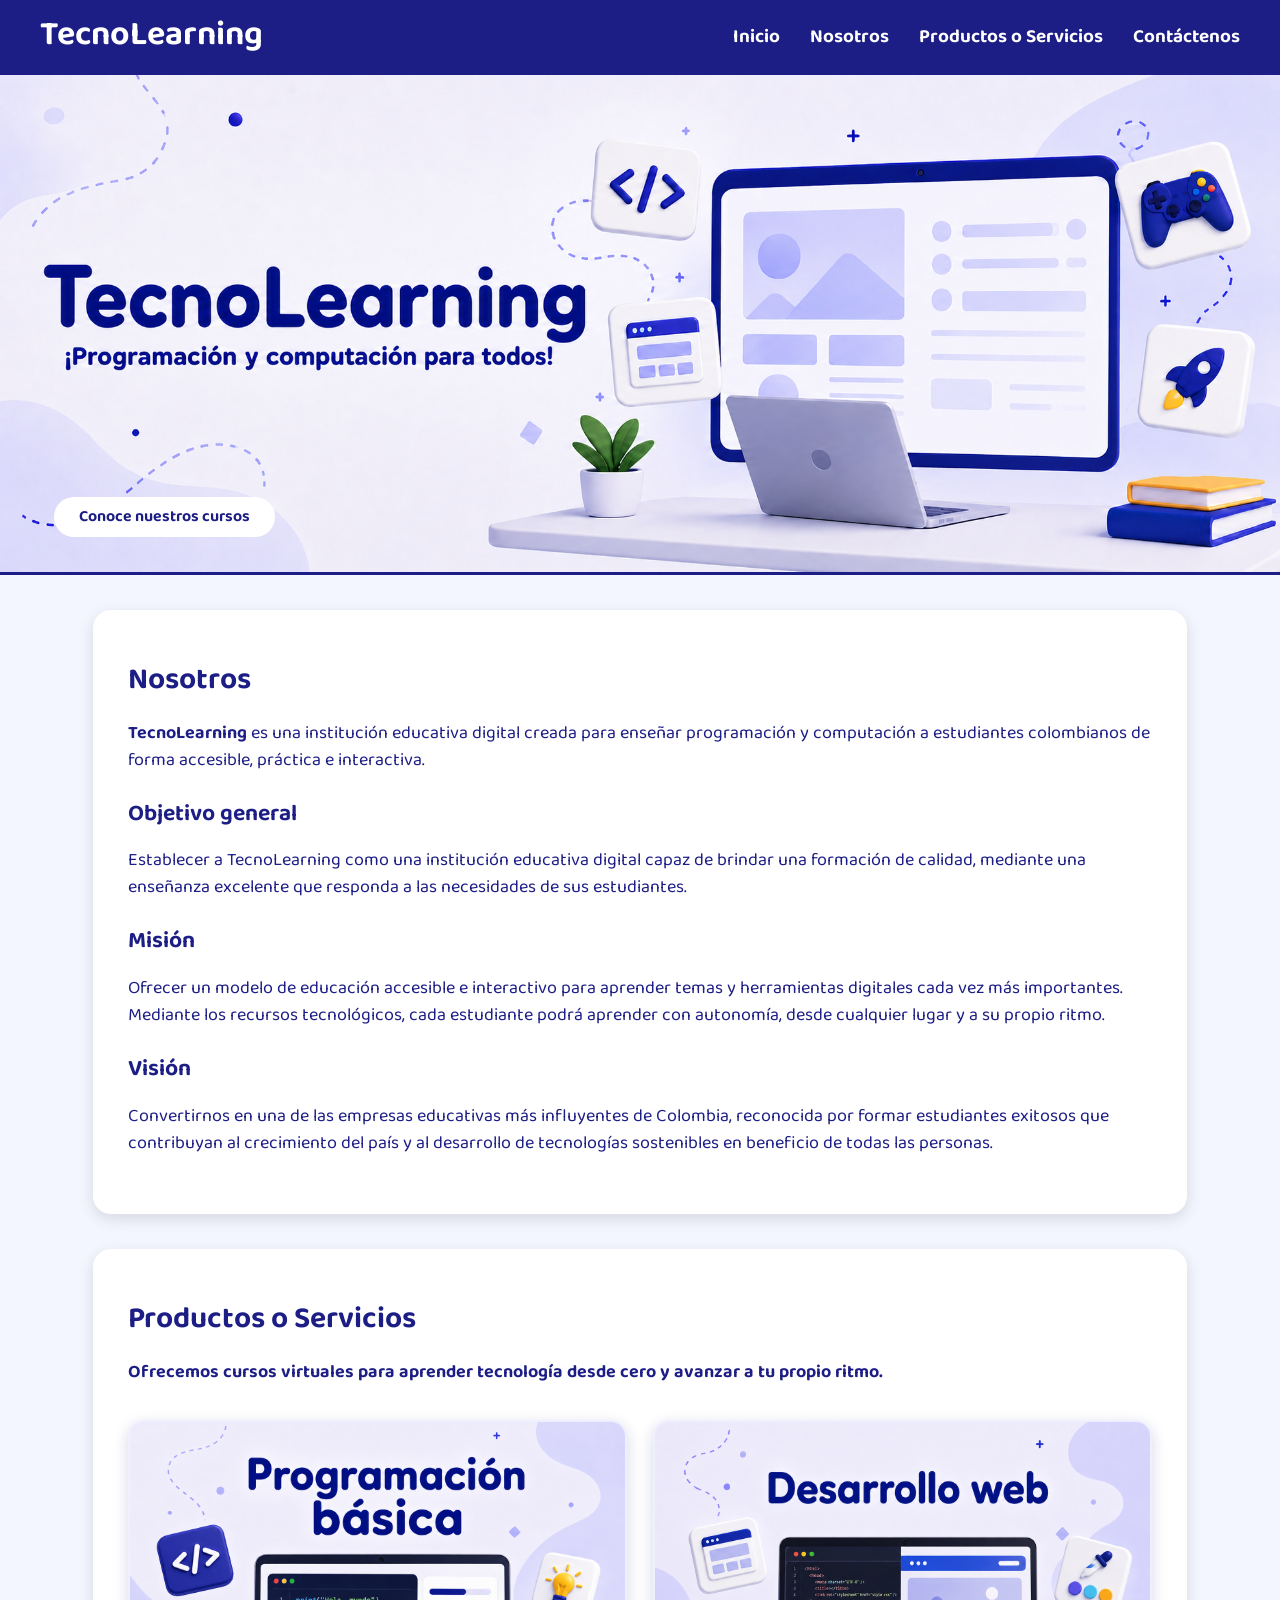
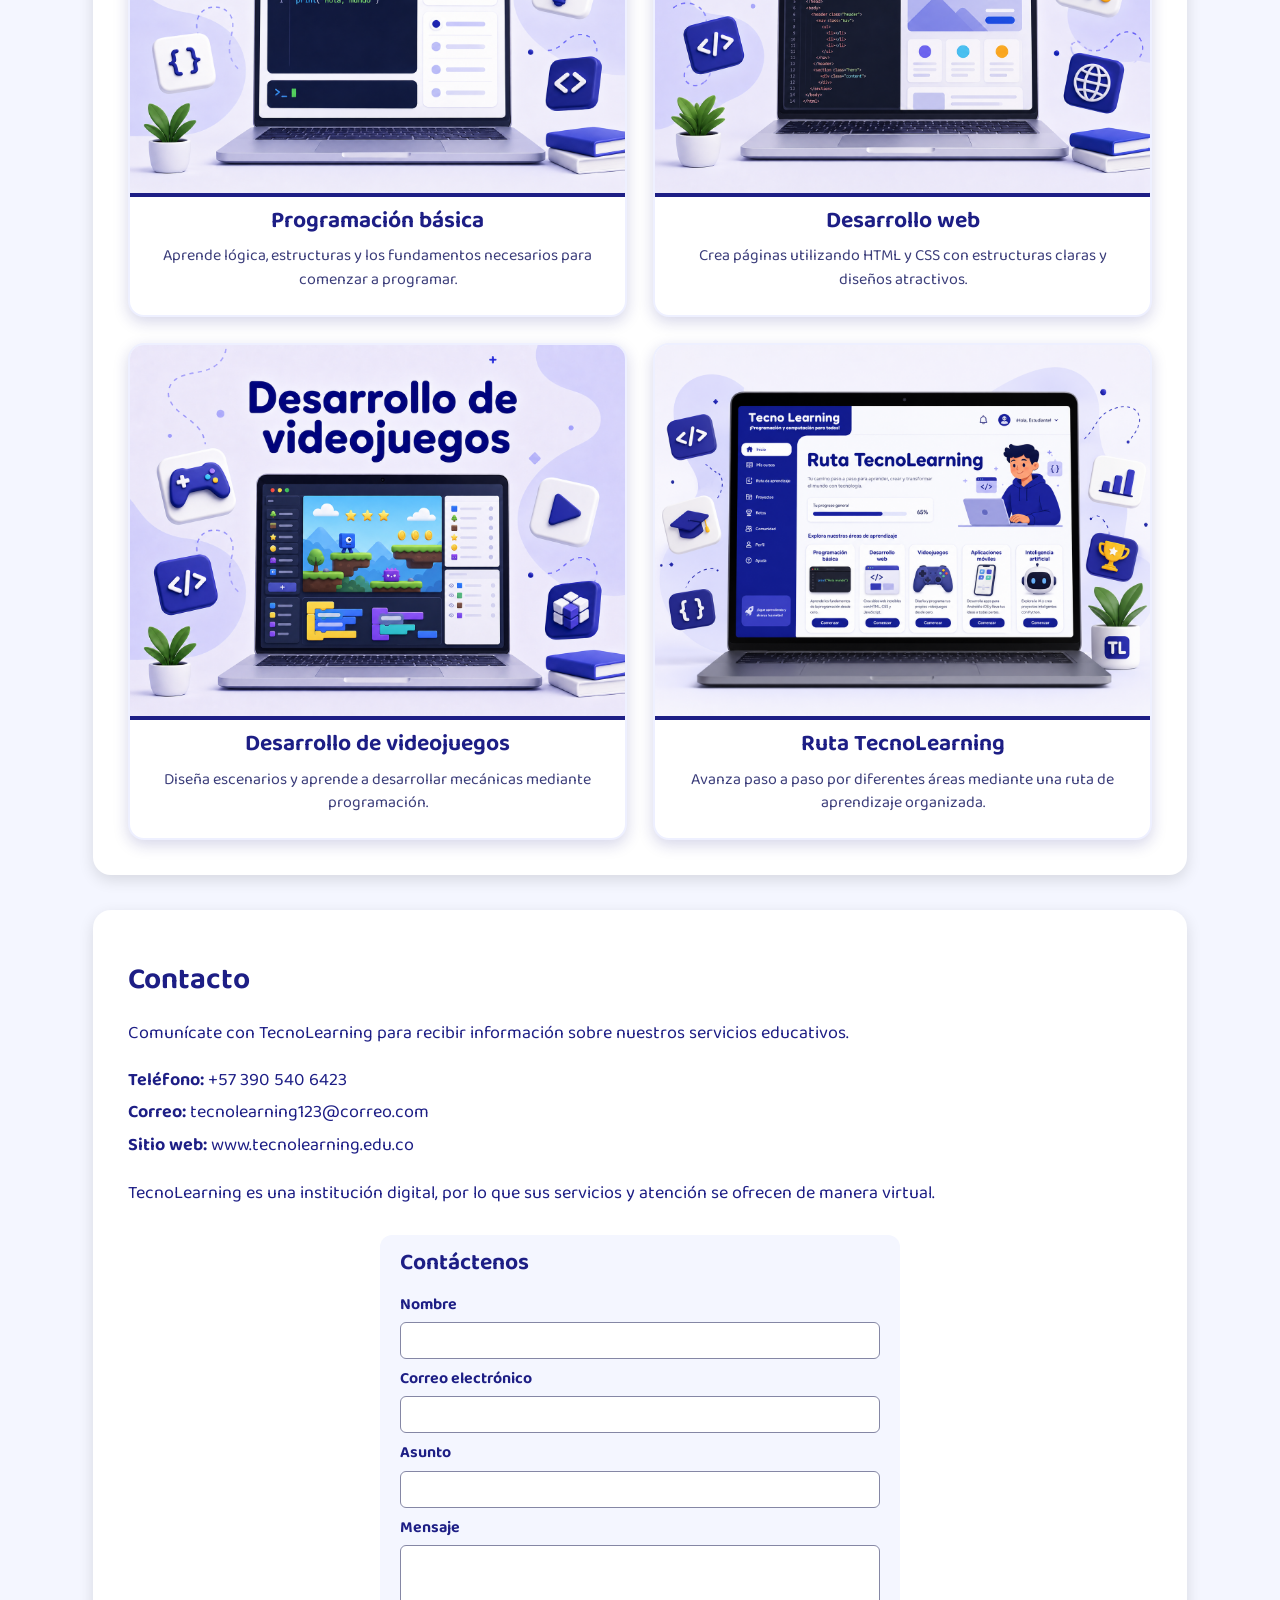
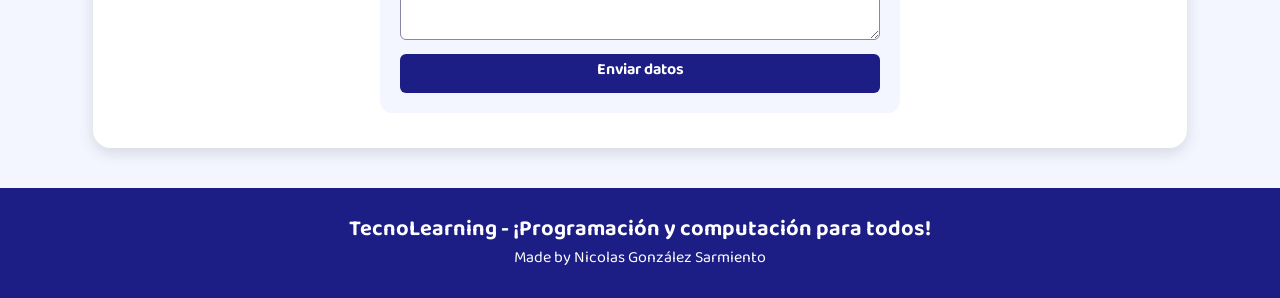
<file: index.html>
<!DOCTYPE html>
<html lang="es">
<head>
    <meta charset="UTF-8">
    <meta name="viewport" content="width=device-width, initial-scale=1.0">
    <title>Inicio - TecnoLearning</title>
    <link rel="stylesheet" href="Tarea.css">
    <link href="https://fonts.googleapis.com/css2?family=Baloo+Tammudu+2:wght@400;600;700&display=swap" rel="stylesheet">
</head>
<body>

    <header id="inicio">
        <nav class="menu">
            <h1 class="logo">TecnoLearning</h1>

            <ul>
                <li><a href="#inicio">Inicio</a></li>
                <li><a href="#nosotros">Nosotros</a></li>
                <li><a href="#servicios">Productos o Servicios</a></li>
                <li><a href="#formulario-contacto">Contáctenos</a></li>
            </ul>
        </nav>

        <section class="banner">
            <div class="contenido-banner">
                <a href="#servicios" class="boton"><span>Conoce nuestros cursos</span></a>
            </div>
        </section>
    </header>

    <main>
        <section id="nosotros" class="seccion">
            <h2>Nosotros</h2>
            <p>
                <b>TecnoLearning </b>es una institución educativa digital creada para enseñar
                programación y computación a estudiantes colombianos de forma accesible,
                práctica e interactiva.
            </p>

             <h3>Objetivo general</h3>
             
             <p> Establecer a TecnoLearning como una institución educativa digital capaz
                de brindar una formación de calidad, mediante una enseñanza excelente
                que responda a las necesidades de sus estudiantes.
            </p>

              <h3>Misión</h3>
              <p>
                Ofrecer un modelo de educación accesible e interactivo para aprender
                temas y herramientas digitales cada vez más importantes. Mediante los
                recursos tecnológicos, cada estudiante podrá aprender con autonomía,
                desde cualquier lugar y a su propio ritmo.
              </p>

              <h3>Visión</h3>
              <p>
                Convertirnos en una de las empresas educativas más influyentes de
                Colombia, reconocida por formar estudiantes exitosos que contribuyan
                al crecimiento del país y al desarrollo de tecnologías sostenibles
                en beneficio de todas las personas.
              </p>
        </section>

        <section id="servicios" class="seccion">
            <h2>Productos o Servicios</h2>
            <p><b>
            Ofrecemos cursos virtuales para aprender tecnología desde cero y avanzar
            a tu propio ritmo.</b>
        </p>

          <div class="galeria-servicios">

    <article class="tarjeta-servicio">
        <img
            src="programacion-basica.png"
            alt="Servicio de Programación básica"
            class="imagen-servicio"
        >
        <div class="info-servicio">
            <h3>Programación básica</h3>
            <p>Aprende lógica, estructuras y los fundamentos necesarios para comenzar a programar.</p>
        </div>
    </article>

    <article class="tarjeta-servicio">
        <img
            src="desarrollo-web.png"
            alt="Servicio de Desarrollo web"
            class="imagen-servicio"
        >
        <div class="info-servicio">
            <h3>Desarrollo web</h3>
            <p>Crea páginas utilizando HTML y CSS con estructuras claras y diseños atractivos.</p>
        </div>
    </article>

    <article class="tarjeta-servicio">
        <img
            src="desarrollo-videojuegos.png"
            alt="Servicio de Desarrollo de videojuegos"
            class="imagen-servicio"
        >
        <div class="info-servicio">
            <h3>Desarrollo de videojuegos</h3>
            <p>Diseña escenarios y aprende a desarrollar mecánicas mediante programación.</p>
        </div>
    </article>

    <article class="tarjeta-servicio">
        <img
            src="banner-tecnolearning.png"
            alt="Servicio Ruta TecnoLearning"
            class="imagen-servicio"
        >
        <div class="info-servicio">
            <h3>Ruta TecnoLearning</h3>
            <p>Avanza paso a paso por diferentes áreas mediante una ruta de aprendizaje organizada.</p>
        </div>
    </article>

</div>
        </section>

        <section id="contacto" class="seccion">
         <h2>Contacto</h2>

         <p>
            Comunícate con TecnoLearning para recibir información sobre nuestros
            servicios educativos.
         </p>

            <ul class="datos-contacto">
                <li><b>Teléfono:</b> +57 390 540 6423</li>
                <li><b>Correo:</b> tecnolearning123@correo.com</li>
                <li><b>Sitio web:</b> www.tecnolearning.edu.co</li>
            </ul>

          <p>
           TecnoLearning es una institución digital, por lo que sus servicios y
           atención se ofrecen de manera virtual.
          </p>

          <form id="formulario-contacto" class="formulario-contacto"
             action= "mailto:jesustudy0@gmail.com" method="post" enctype="text/plain">
             <h3>Contáctenos</h3>

             <label for="nombre">Nombre</label>
             <input type="text" id="nombre" name="nombre" required>

             <label for="correo">Correo electrónico</label>
             <input type="email" id="correo" name="correo" required>

             <label for="asunto">Asunto</label>
             <input type="text" id="asunto" name="asunto" required>

             <label for="mensaje">Mensaje</label>
             <textarea id="mensaje" name="mensaje" rows="4" required></textarea>

             <button type="submit">Enviar datos</button>
          </form>
        </section>

    </main>
<footer>
    <p>TecnoLearning - ¡Programación y computación para todos!

    </p>
    <p class="autor">Made by Nicolas González Sarmiento</p>
</footer>

</body>
</html>
</file>
<file: Tarea.css>
body {
    margin: 0;
    font-family: 'Baloo Tammudu 2', Arial, sans-serif;
    background-color: #f4f6ff;
    color: #1d1e85;
    line-height: 1.2;
}

.menu {
    background-color: #1d1e85;
    color: white;
    display: flex;
    justify-content: space-between;
    align-items: center;
    padding: 0 40px;
    height: 75px;
}

/* Función: da estilo al nombre TecnoLearning del menú y lo baja un poco para centrarlo visualmente */
.logo {
    margin: 0;
    font-size: 34px;
    font-weight: 700;
    line-height: 1;
    transform: translateY(5px);
}

/* Función: da estilo a los enlaces del menú y los centra mejor con la fuente usada */
.menu a {
    color: white;
    text-decoration: none;
    font-weight: bold;
    font-size: 19px;
    line-height: 1;
    display: inline-block;
    transform: translateY(4px);
}

.contenido-banner h2 {
    font-size: 48px;
    margin-bottom: 15px;
    line-height: 1.1;
}

.contenido-banner p {
    font-size: 22px;
    margin-bottom: 25px;
    line-height: 1.2;
}


.menu ul {
    list-style: none;
    display: flex;
    align-items: center;
    gap: 30px;
    margin: 0;
    padding: 0;
}

.menu a:hover {
    text-decoration: underline;
}

.banner {
    height: 500px;
    background-image: url("banner-logo-tecnolearning.png");
    background-size: cover;
    background-position: center;
    display: flex;
    align-items: flex-end;
    padding: 0 0 35px 40px;
    box-sizing: border-box;
    border-bottom: 3px solid #1d1e85;
}

.contenido-banner {
    color: white;
    width: 20%;
    max-width: none;
    display: flex;
    justify-content: center;
    align-items: center;
}

/* Función: crea el botón principal del banner con forma redondeada */
.boton {
    background-color: white;
    color: #1d1e85;
    padding: 0 25px;
    height: 40px;
    border-radius: 30px;
    text-decoration: none;
    font-weight: bold;
    display: inline-flex;
    align-items: center;
    justify-content: center;
    line-height: 1;
}

/* Función: baja solo el texto del botón para que se vea centrado visualmente */
.boton span {
    display: block;
    transform: translateY(4px);
}

/* Función: crea los cuadros blancos principales de contenido */
.seccion {
    background-color: white;
    width: 80%;
    margin: 35px auto;
    padding: 35px;
    border-radius: 18px;
    box-shadow: 0 5px 15px rgba(0, 0, 0, 0.12);
}

.seccion h2 {
    font-size: 30px;
    margin-bottom: 15px;
}

.seccion p {
    font-size: 18px;
    line-height: 1.5;
}

.lista-servicios {
    font-size: 18px;
    line-height: 2;
}

.seccion h3 {
    font-size: 23px;
    margin-top: 28px;
    margin-bottom: 8px;
}

.datos-contacto {
    list-style: none;
    padding: 0;
    font-size: 18px;
    line-height: 1.8;
}

/* Función: diseña el pie de página y centra su contenido */
footer {
    background-color: #1d1e85;
    color: white;
    height: auto;
    min-height: 80px;
    padding: 15px 0;
    display: flex;
    flex-direction: column;
    justify-content: center;
    align-items: center;
    gap: 8px;
    margin-top: 40px;
}

footer .autor {
    font-size: 16px;
    font-weight: 400;
}

/* Función: aumenta el tamaño del texto del footer, lo pone en negrilla y lo centra visualmente */
footer p {
    margin: 0;
    font-size: 22px;
    font-weight: 700;
    line-height: 1;
    transform: translateY(4px);
}

.galeria-servicios {
    display: grid;
    grid-template-columns: repeat(2, 1fr);
    gap: 26px;
    margin-top: 30px;
}

.tarjeta-servicio {
    background-color: white;
    border: 2px solid #eef0ff;
    border-radius: 16px;
    overflow: hidden;
    box-shadow: 0 5px 15px rgba(29, 30, 133, 0.18);
    transition: transform 0.3s;
}

.tarjeta-servicio:hover {
    transform: translateY(-4px);
}

.imagen-servicio {
    width: 100%;
    aspect-ratio: 4 / 3;
    object-fit: cover;
    display: block;
}

.info-servicio {
    padding: 16px 20px 20px;
    text-align: center;
    border-top: 4px solid #1d1e85;
}

.info-servicio h3 {
    margin: 0 0 8px;
    font-size: 23px;
}

.info-servicio p {
    margin: 0;
    font-size: 16px;
    line-height: 1.45;
    color: #3b3d7a;
}

.formulario-contacto {
    max-width: 480px;
    margin: 24px auto 0;
    padding: 20px;
    background-color: #f4f6ff;
    border-radius: 12px;
}

.formulario-contacto h3 {
    margin: 0 0 16px;
}

.formulario-contacto label {
    display: block;
    font-weight: bold;
}

.formulario-contacto input,
.formulario-contacto textarea {
    display: block;
    width: 100%;
    box-sizing: border-box;
    margin: 4px 0 14px;
    padding: 8px;
    border: 1px solid #8587a5;
    border-radius: 6px;
    font: inherit;
}

.formulario-contacto input:focus,
.formulario-contacto textarea:focus {
    border-color: #1d1e85;
}

.formulario-contacto button {
    width: 100%;
    padding: 10px;
    border: 0;
    border-radius: 6px;
    background-color: #1d1e85;
    color: white;
    font: inherit;
    font-weight: bold;
}

.formulario-contacto button:disabled {
    opacity: 0.7;
}
</file>
